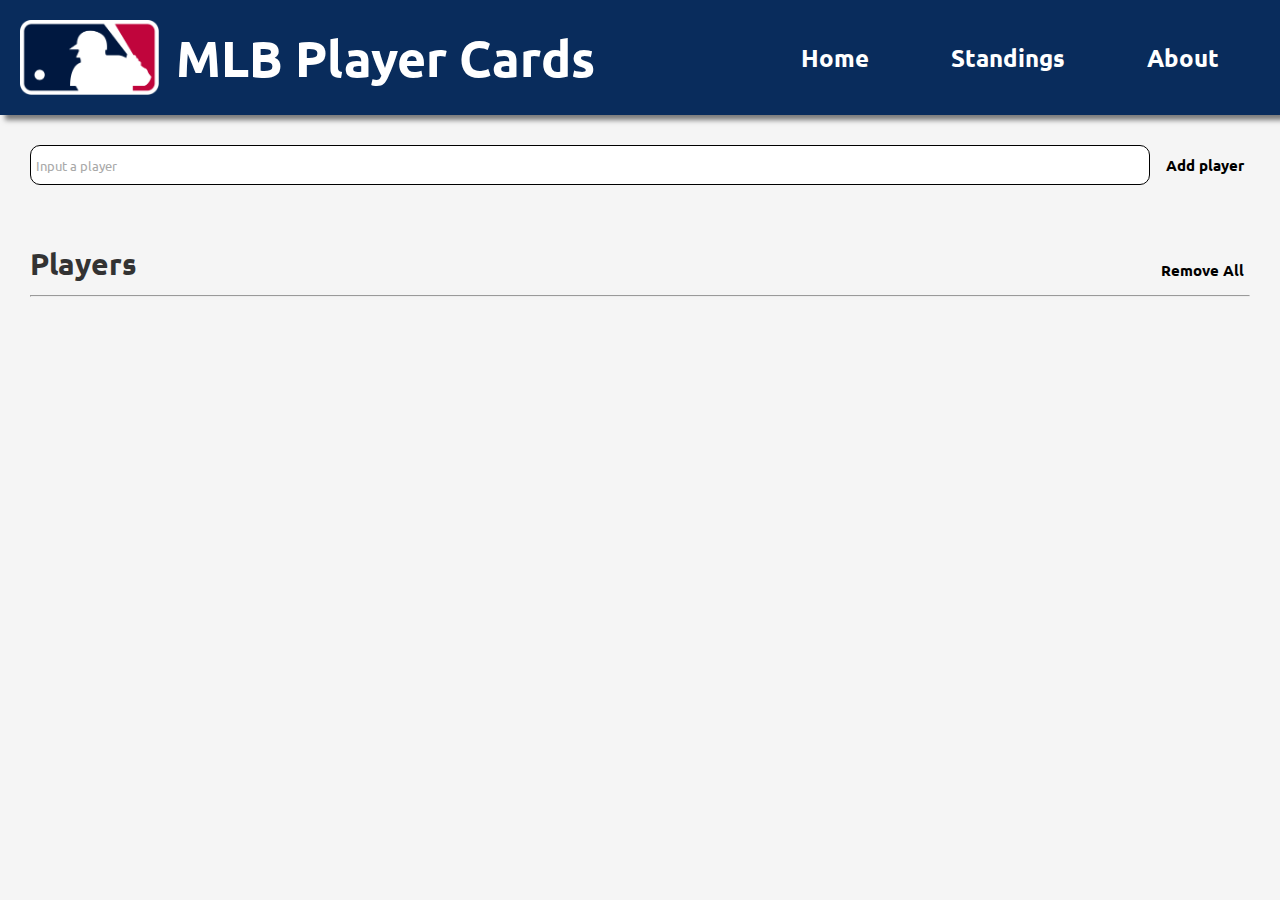
<file: index.html>
<!DOCTYPE html>
<html lang="en">
<head>
    <meta charset="UTF-8">
    <meta http-equiv="X-UA-Compatible" content="IE=edge">
    <meta name="viewport" content="width=device-width, initial-scale=1.0">
    <link rel="stylesheet" href="index.css">
    <link href="https://fonts.googleapis.com/css2?family=Roboto:wght@100&family=Ubuntu&display=swap" rel="stylesheet">
    <title>MLB Player Cards</title>
</head>
<body>
    <header>
        <div class="title">
            <img id="mlb-logo" src="./pictures/Major_League_Baseball_logo.png" alt="MLB Logo">
            <h1>MLB Player Cards</h1>
        </div>
        <div class="nav1">
            <input type="submit" class="nav-el" value="Home" onclick="location.href='index.html';">
            <input type="submit" class="nav-el" value="Standings" onclick="location.href='standings.html';">
            <input type="submit" class="nav-el" value="About">
        </div>
        <!-- <img id="rays-logo" src="./pictures/rays_logo.png" alt="Tampa Bay Rays Logo"> -->
    </header>
    <form id="new-player-form">
        <!-- <label for="playerName">Choose a player:</label> -->
        <input type="text" class="player-input" placeholder="Input a player">
        <input type="submit" class="player-submit" value="Add player">
    </form>
    <main>
        <section class="player-list">
            <div class="list-heading">
                <h2>Players</h2>
                <button class="remove-all">Remove All</button>
            </div>
            <hr>
            <div id="players">

                <!-- <div class="player">

                    <div class="content">
                      <p class="player-name">Joe Random</p>

                      
                      <div class = "stats">
                          <img src="./pictures/blank_headshot.jpeg" alt="player headshot" class="player-img">
                          <div class="stat-box">
                                <p class="fwar">xWOBA</p><br>
                                <p class="fwar-val">.300</p>
                            </div>
                            <div class="stat-box">
                                <p class="xwoba">xWOBA</p><br>
                                <p class="xwoba-pct">.300</p>
                            </div>
                            <div class="stat-box">
                                <p class="oaa">OAA</p><br>
                                <p class="oaa-pct">99</p>
                            </div>
                        </div>
                    </div>
                    <div class="actions">
                        <button class="remove">Remove</button>
                    </div>

                </div> -->

            </div>

        </section>
    </main>
    <script src="main.js"></script>
</body>
</html>
</file>
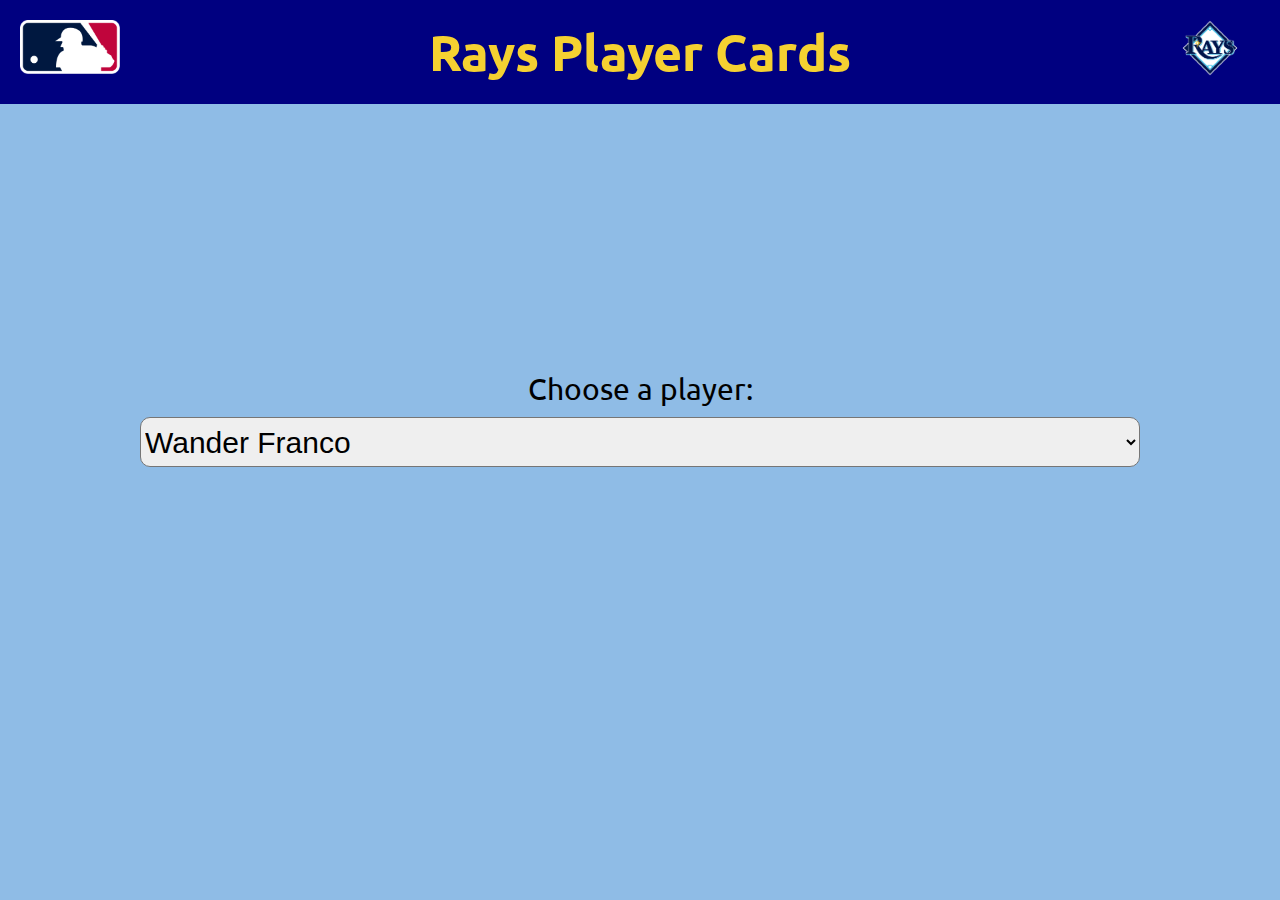
<file: templates/index.html>
<!DOCTYPE html>
<html lang="en">
<head>
    <meta charset="UTF-8">
    <meta http-equiv="X-UA-Compatible" content="IE=edge">
    <meta name="viewport" content="width=device-width, initial-scale=1.0">
    <link rel="stylesheet" href="styles_home.css">
    <link href="https://fonts.googleapis.com/css2?family=Roboto:wght@100&family=Ubuntu&display=swap" rel="stylesheet">
    <title>MLB Player Cards</title>
</head>
<body>
    <header>
        <img id="MLBlogo" src="Major_League_Baseball_logo.png" alt="MLB Logo">
        <img id="RaysLogo" src="rays_logo.png" alt="Tampa Bay Rays Logo">
        <h1 id="heading1">Rays Player Cards</h1>
    </header>
    <form id="playerSelect" action="/player" method="GET">
        <label for="player">Choose a player:</label>
        <select name="players" id="players">
            <option class="playerID" value="WanderFranco">Wander Franco</option>
            <option class="playerID" value="RandyArozarena">Randy Arozarena</option>
            <option class="playerID" value="YandyDiaz">Yandy Diaz</option>
            <option class="playerID" value="BrandonLowe">Brandon Lowe</option>
        </select>
    </form>
</body>
</html>
</file>
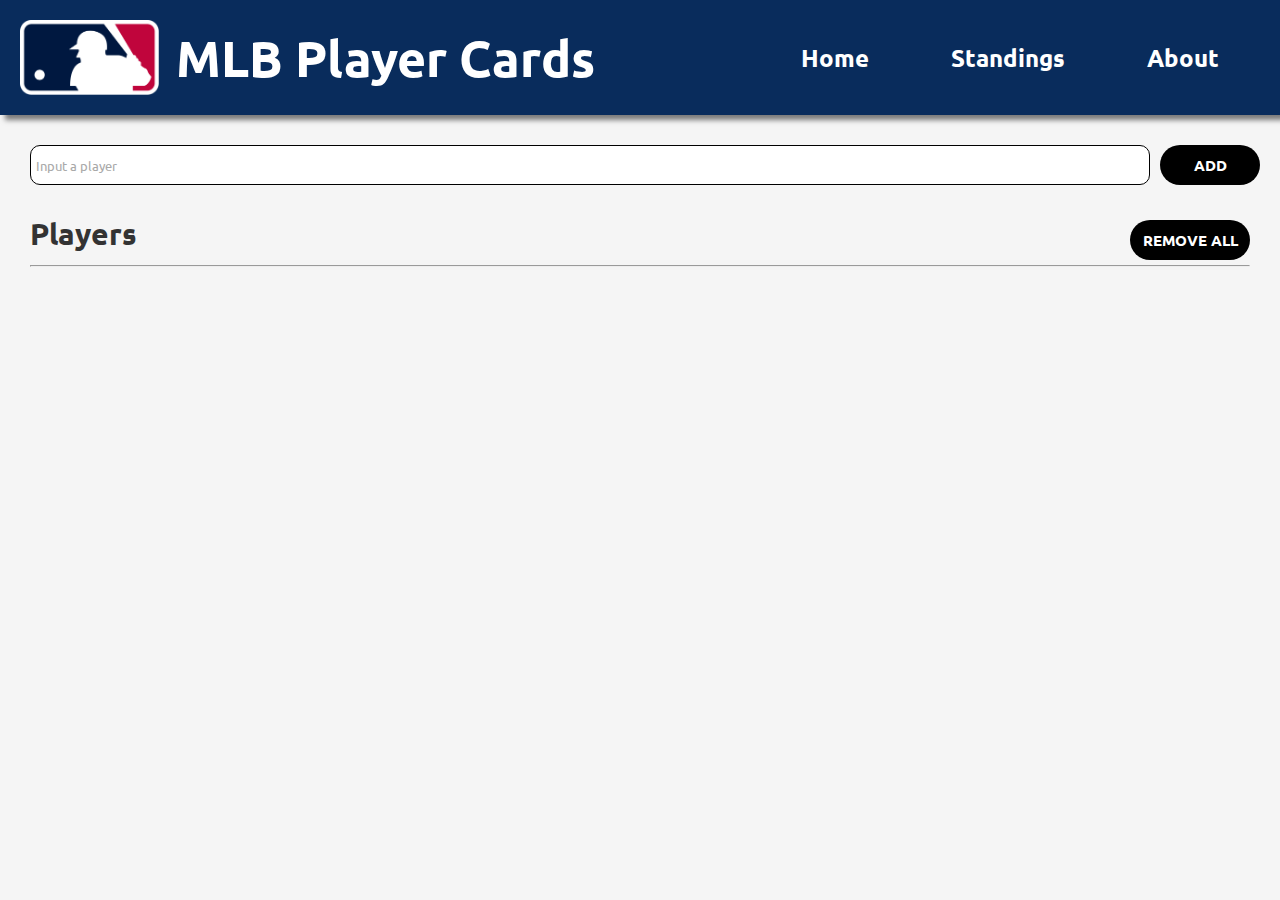
<file: client/html/index.html>
<!DOCTYPE html>
<html lang="en">
  <head>
    <meta charset="UTF-8" />
    <meta http-equiv="X-UA-Compatible" content="IE=edge" />
    <meta name="viewport" content="width=device-width, initial-scale=1.0" />
    <link rel="stylesheet" href="../css/index.css" />
    <link
      href="https://fonts.googleapis.com/css2?family=Roboto:wght@100&family=Ubuntu&display=swap"
      rel="stylesheet"
    />
    <title>MLB Player Cards</title>
  </head>
  <body>
    <header>
      <div class="title">
        <img
          id="mlb-logo"
          src="../pictures/Major_League_Baseball_logo.png"
          alt="MLB Logo"
        />
        <h1>MLB Player Cards</h1>
      </div>
      <div class="nav1">
        <input
          type="submit"
          class="nav-el"
          value="Home"
          onclick="location.href='index.html';"
        />
        <input
          type="submit"
          class="nav-el"
          value="Standings"
          onclick="location.href='standings.html';"
        />
        <input type="submit" class="nav-el" value="About" />
      </div>
      <!-- <img id="rays-logo" src="./pictures/rays_logo.png" alt="Tampa Bay Rays Logo"> -->
    </header>
    <form id="new-player-form">
      <!-- <label for="playerName">Choose a player:</label> -->
      <input type="text" class="player-input" placeholder="Input a player" />
      <input type="submit" class="player-submit" value="ADD" />
    </form>

    <div class="suggestionBox">
    </div>

    <main>
      <section class="player-list">
        <div class="list-heading">
          <h2>Players</h2>
          <button class="remove-all">REMOVE ALL</button>
        </div>
        <hr />
        <div id="players">

          <template id="loading-card-template">
            <div class="player-loading">
              <div class="loading-indicator">
                <img id="loading-img" src="https://upload.wikimedia.org/wikipedia/commons/b/b1/Loading_icon.gif" alt="Loading icon">
                <p>Loading...</p>
              </div>
            </div>
          </template>

          <template id="player-batter-template">
            <div class="player">
              <div class="content">
                <div class="player-bio">
                  <p class="player-name"></p>
                  <img class="player-img" />
                </div>
                <div class="stats">
                  <div class="stat-box" id="fwar"></div>
                  <div class="stat-box" id="wrc"></div>
                  <div class="stat-box" id="xwoba"></div>
                  <div class="stat-box" id="k"></div>
                  <div class="stat-box" id="bb"></div>
                  <div class="stat-box" id="brl"></div>
                  <div class="stat-box" id="oaa"></div>
                  <div class="stat-box" id="sprint"></div>
                </div>
              </div>
              <div class="actions">
                <!-- <button class="remove">Remove</button> -->
              </div>
            </div>
          </template>

          <template id="player-pitcher-template">
            <div class="player">
              <div class="content">
                <div class="player-bio">
                  <p class="player-name"></p>
                  <img class="player-img" />
                </div>
                <div class="stats">
                  <div class="stat-box" id="fwar"></div>
                  <div class="stat-box" id="k9"></div>
                  <div class="stat-box" id="bb9"></div>
                  <div class="stat-box" id="fip"></div>
                  <div class="stat-box" id="gb"></div>
                  <div class="stat-box" id="siera"></div>
                  <div class="stat-box" id="kbb"></div>
                  <div class="stat-box" id="csw"></div>
                </div>
              </div>
              <div class="actions">
                <!-- <button class="remove">Remove</button> -->
              </div>
            </div>
          </template>


        </div>
      </section>
    </main>
    <script type="module" src="../js/index/main.js"></script>
  </body>
</html>
</file>
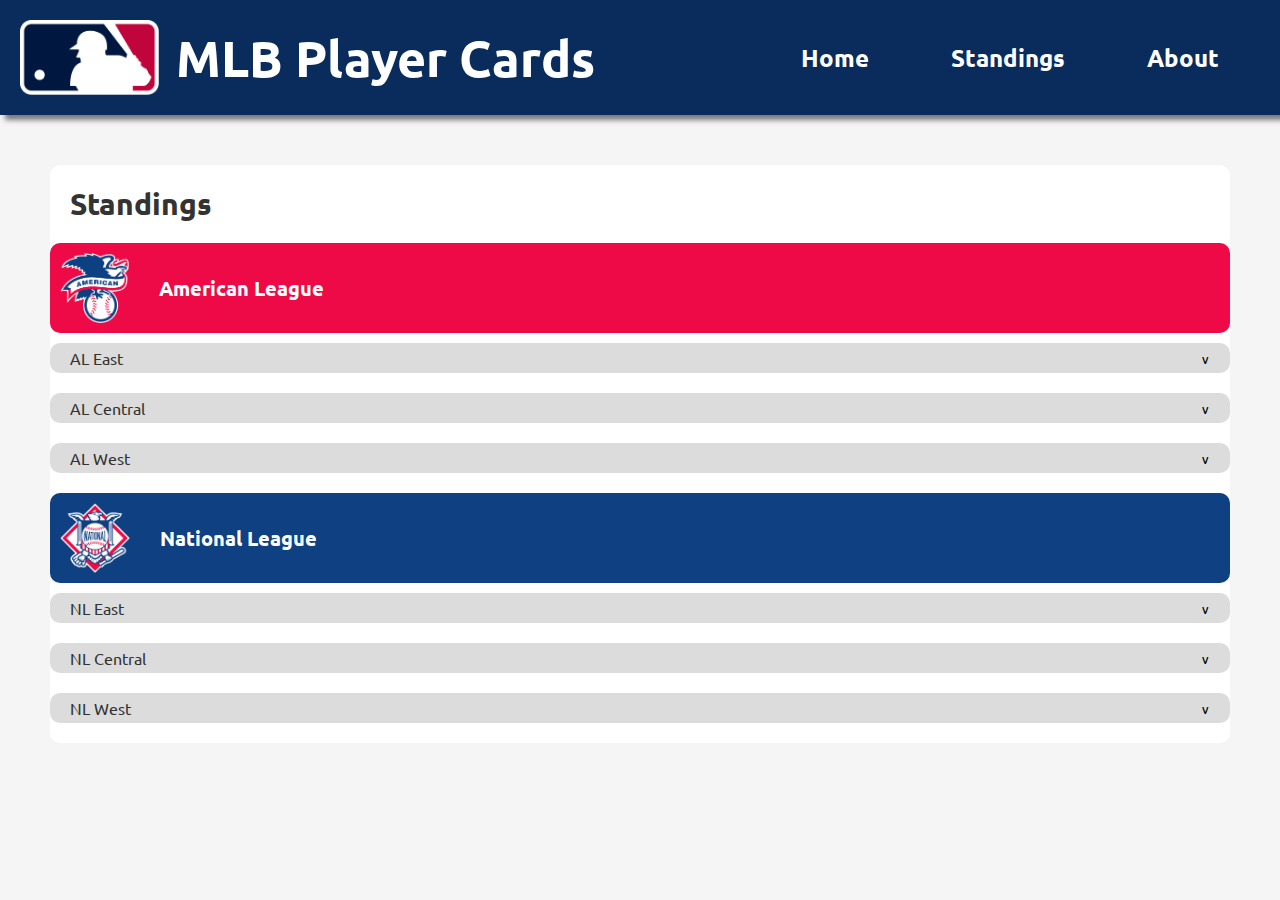
<file: standings.html>
<!DOCTYPE html>
<html lang="en">
<head>
    <meta charset="UTF-8">
    <meta http-equiv="X-UA-Compatible" content="IE=edge">
    <meta name="viewport" content="width=device-width, initial-scale=1.0">
    <link rel="stylesheet" href="standings.css">
    <link href="https://fonts.googleapis.com/css2?family=Roboto:wght@100&family=Ubuntu&display=swap" rel="stylesheet">
    <title>MLB Standings</title>
</head>
<body>
    <header>
        <div class="title">
            <img id="mlb-logo" src="./pictures/Major_League_Baseball_logo.png" alt="MLB Logo">
            <h1>MLB Player Cards</h1>
        </div>
        <div class="nav1">
            <input type="submit" class="nav-el" value="Home" onclick="location.href='index.html';">
            <input type="submit" class="nav-el" value="Standings" onclick="location.href='standings.html';">
            <input type="submit" class="nav-el" value="About">
        </div>
    </header>
    <div class="chart">
        <p class="chart-head">Standings</p>
        <div class="al-heading">
            <img id="al-logo" src="./pictures/al_logo.png" alt="American League Logo">
            <p>American League</p>
        </div>

        <div class="division-head">
            <p>AL East</p>
            <button class="ale-drop">v</button>
        </div>
        <table class="division-table" id="ale-table">
            <thead class="ale-head"></thead>
            <tbody class="ale-body"></tbody>
        </table>

        <div class="division-head">
            <p>AL Central</p>
            <button class="alc-drop">v</button>
        </div>
        <table class="division-table" id="alc-table">
            <thead class="alc-head"></thead>
            <tbody class="alc-body"></tbody>
        </table>

        <div class="division-head">
            <p>AL West</p>
            <button class="alw-drop">v</button>
        </div>
        <table class="division-table" id="alw-table">
            <thead class="alw-head"></thead>
            <tbody class="alw-body"></tbody>
        </table>

        <div class="nl-heading">
            <img id="nl-logo" src="./pictures/nl_logo.png" alt="National League Logo">
            <p>National League</p>
        </div>

        <div class="division-head">
            <p>NL East</p>
            <button class="nle-drop">v</button>
        </div>
        <table class="division-table" id="nle-table">
            <thead class="nle-head"></thead>
            <tbody class="nle-body"></tbody>
        </table>

        <div class="division-head">
            <p>NL Central</p>
            <button class="nlc-drop">v</button>
        </div>
        <table class="division-table" id="nlc-table">
            <thead class="nlc-head"></thead>
            <tbody class="nlc-body"></tbody>
        </table>

        <div class="division-head">
            <p>NL West</p>
            <button class="nlw-drop">v</button>
        </div>
        <table class="division-table" id="nlw-table">
            <thead class="nlw-head"></thead>
            <tbody class="nlw-body"></tbody>
        </table>

    </div>
    <script src="standings.js"></script>
</body>
</html>
</file>
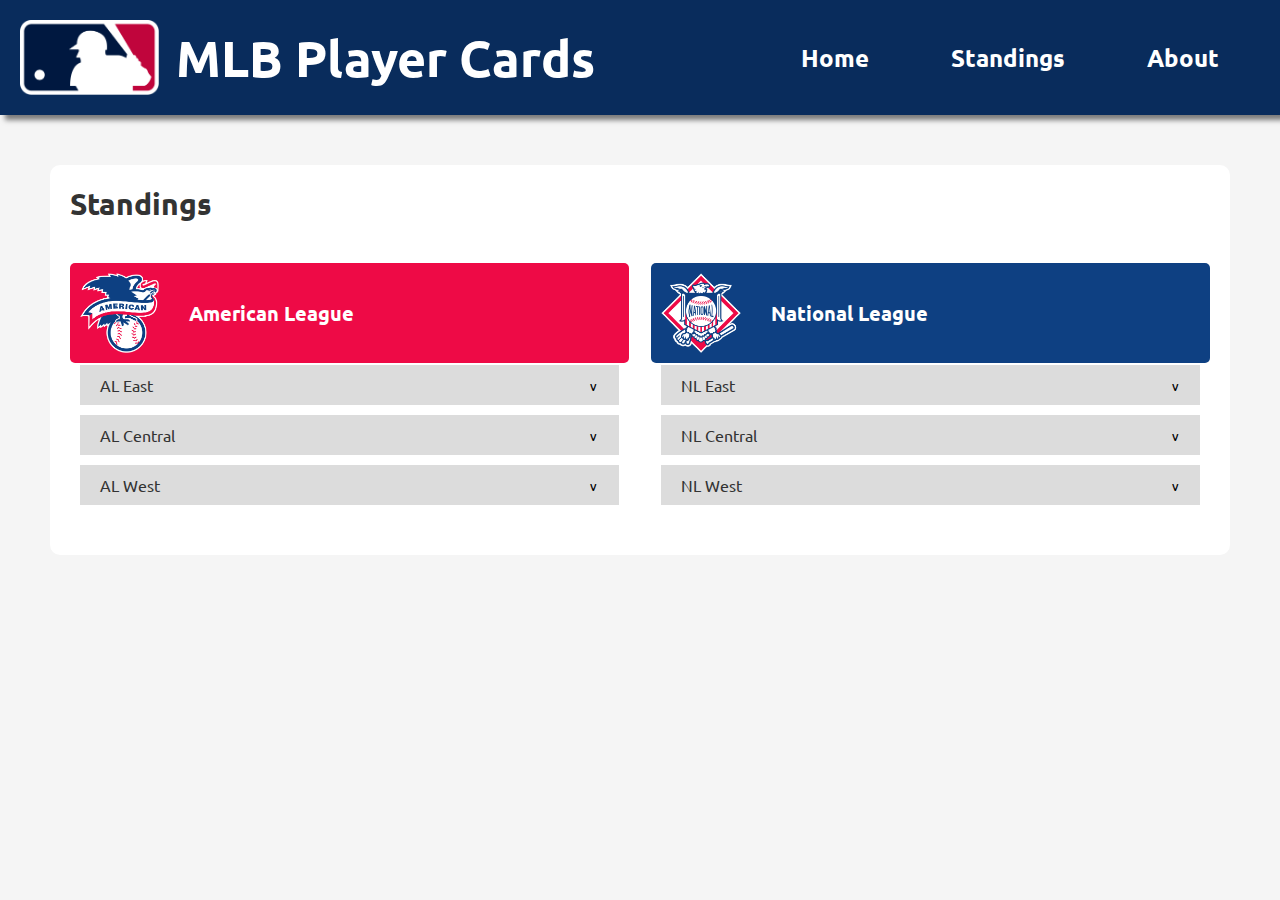
<file: client/html/standings.html>
<!DOCTYPE html>
<html lang="en">
<head>
    <meta charset="UTF-8">
    <meta http-equiv="X-UA-Compatible" content="IE=edge">
    <meta name="viewport" content="width=device-width, initial-scale=1.0">
    <link rel="stylesheet" href="../css/standings.css">
    <link href="https://fonts.googleapis.com/css2?family=Roboto:wght@100&family=Ubuntu&display=swap" rel="stylesheet">
    <title>MLB Standings</title>
</head>
<body>
    <header>
        <div class="title">
            <img id="mlb-logo" src="../pictures/Major_League_Baseball_logo.png" alt="MLB Logo">
            <h1>MLB Player Cards</h1>
        </div>
        <div class="nav1">
            <input type="submit" class="nav-el" value="Home" onclick="location.href='index.html';">
            <input type="submit" class="nav-el" value="Standings" onclick="location.href='standings.html';">
            <input type="submit" class="nav-el" value="About">
        </div>
    </header>
    <div class="chart">
        <p class="chart-head">Standings</p>
        <div class="leagues">

            <div class="league-chart">
    
                <div class="al-heading">
                    <img id="al-logo" src="../pictures/al_logo.png" alt="American League Logo">
                    <p>American League</p>
                </div>
        
                <div class="division-head">
                    <p>AL East</p>
                    <button class="ale-drop">v</button>
                </div>
                <table class="division-table" id="ale-table">
                    <thead class="ale-head"></thead>
                    <tbody class="ale-body"></tbody>
                </table>
        
                <div class="division-head">
                    <p>AL Central</p>
                    <button class="alc-drop">v</button>
                </div>
                <table class="division-table" id="alc-table">
                    <thead class="alc-head"></thead>
                    <tbody class="alc-body"></tbody>
                </table>
        
                <div class="division-head">
                    <p>AL West</p>
                    <button class="alw-drop">v</button>
                </div>
                <table class="division-table" id="alw-table">
                    <thead class="alw-head"></thead>
                    <tbody class="alw-body"></tbody>
                </table>
    
            </div>
    
            <div class="league-chart">
    
                <div class="nl-heading">
                    <img id="nl-logo" src="../pictures/nl_logo.png" alt="National League Logo">
                    <p>National League</p>
                </div>
        
                <div class="division-head">
                    <p>NL East</p>
                    <button class="nle-drop">v</button>
                </div>
                <table class="division-table" id="nle-table">
                    <thead class="nle-head"></thead>
                    <tbody class="nle-body"></tbody>
                </table>
        
                <div class="division-head">
                    <p>NL Central</p>
                    <button class="nlc-drop">v</button>
                </div>
                <table class="division-table" id="nlc-table">
                    <thead class="nlc-head"></thead>
                    <tbody class="nlc-body"></tbody>
                </table>
        
                <div class="division-head">
                    <p>NL West</p>
                    <button class="nlw-drop">v</button>
                </div>
                <table class="division-table" id="nlw-table">
                    <thead class="nlw-head"></thead>
                    <tbody class="nlw-body"></tbody>
                </table>
    
            </div>
            
        </div>

    </div>
    <script type="module" src="../js/standings/standings.js"></script>
</body>
</html>
</file>
<file: index.css>
:root{
    --navy: #092C5C;
    --sunglow: #F5D131;
    --lightblue: #8FBCE6;
}

* {
    box-sizing: border-box;
    margin: 0;
    font-family: "Ubuntu", sans-serif;
}

body{
    display: flex;
    flex-direction: column;
    min-height: 100vh;
    background-color: #f5f5f5;
    color: rgb(51, 51, 51)
}

header{
    text-align: center;
    background-color: #092C5C;
    margin-top: 0px;
    padding: 20px;
    box-shadow: 5px 5px 5px rgba(0, 0, 0, 0.5);
    display: flex;
    justify-content: space-between;
}

.title {
    display: flex;
    justify-content: space-between;
    width: 575px;
    align-items: center;
}

.nav1 {
    display: flex;
    justify-content: space-around;
    width: 500px;
    align-items: center;
}

.nav1 .nav-el {
    color: #FFF;
    font-weight: 700;
    font-size: 1.5em;
}

.nav-el:hover {
    text-decoration: underline;
    cursor: pointer;
    transform: scale(1.1);
}

.nav-el:active {
    color: darkgrey;
}

#mlb-logo {
    height: 75px;
    width: auto;
}

#rays-logo {
    height: 100px;
    width: auto;
}

header h1 {
    font-size: 50px;
    margin: 0px;
    font-family: "Ubuntu";
    color: #fff;
}

#new-player-form {
    display: flex;
    padding: 20px;
}

input, button {
    appearance: none;
    border: none;
    outline: none;
    background: none;
}

.player-input {
    flex: 1 1 0%;
    padding: 5px;
    border: 1px solid #000;
    border-radius: 10px;
    border-color: black;
    background-color: #fff;
    /* margin: 20px; */
    margin: 10px;
    margin-right: 10px;
    height: 40px;
}

.player-input::placeholder {
    color: darkgray;
}

.player-submit {
    cursor: pointer;
    margin-right: 10px;
    font-weight: 700;
    /* height: 40px; */
    /* margin-top: 10px; */
    font-size: 15px;
}

.player-submit:hover {
    opacity: .8;
}

.player-submit:active {
    opacity: .6;
}

main {
    flex: 1 1 0%;
    padding: 20px;
}

.player-list {
    padding: 10px;
    text-align: center;
}

.player-list h2 {
    font-size: 30px;
    margin: 0px;
    font-family: "Ubuntu";
    /* margin-bottom: 15px; */
}

#players {
    padding-top: 10px;
}

#players .player {
    display: flex;
    justify-content: space-between;
    background-color: #fff;
    padding: 10px;
    border-radius: 10px;
    margin-bottom: 10px;
}

.player {
    box-shadow: 5px 5px 5px rgba(0, 0, 0, 0.5);
}

#players .player .content {
    color: #000;
}

#players .player .content .player-name {
    font-size: 20px;
    display: block;
    transition: .4s;
    text-align: center;
}

.player-img {
    width: 100px;
    height: auto;
    padding: 15px;
}

#players .player .actions {
    display: flex;
    margin: 0 -5px;
}

.player .actions .remove {
    cursor: pointer;
    margin: 0 -5px;
    font-weight: 700;
    text-transform: uppercase;
    transition: .4s;
}

.remove:hover {
    color: red;
}

.player .actions button:hover {
    opacity: .8;
}

.player .actions button:active {
    opacity: .6;
}

.content {
    color: #000;
}

.stats {
    display: flex;
    flex-direction: row;
    text-align: center;
    align-items: center;
}

.stat-box {
    width: 100px;
    height: 100px;
    border: 1px solid #000;
    padding: 20px;
    margin: 20px;
}

.list-heading {
    display: flex;
    justify-content: space-between;
    height: 50px;
}

.remove-all {
    cursor: pointer;
    font-weight: 700;
    font-size: 15px;
}

.remove-all:hover {
    color: red;
}

/* .player .actions .percentiles {
    cursor: pointer;
    margin: 0 -5px;
    font-weight: 700;
    text-transform: uppercase;
    transition: .4s;
} */



/* #mlb-logo{
    width: 100px;
    height: auto;
    float: left;
}

#rays-logo{
    width: 100px;
    height: auto;
    float: right;
}



/* .player-select{
    display: flex;
    flex-direction: column;
    align-items: center;
    justify-content: center;
    height: 50vh;
    font-family: "Ubuntu";
}

body{
    background-color: #8FBCE6;
    margin: 0px
}

.player-name{
    height: 50px;
    width: 500px;
    font-size: 30px;
    border-radius: 10px;
}

.player-submit{

}

.playerID{
    font-size: 30px;
}

label{
    font-size: 30px;
    margin-bottom: 10px;
} */
</file>
<file: templates/styles_home.css>
#MLBlogo{
    width: 100px;
    height: auto;
    float: left;
}

#heading1{
    color: #F5D131;
    font-size: 50px;
    margin: 0px;
    font-family: "Ubuntu";
}

header{
    text-align: center;
    background-color: navy;
    margin-top: 0px;
    padding: 20px;
}

#RaysLogo{
    width: 100px;
    height: auto;
    float: right;
}

#playerSelect{
    display: flex;
    flex-direction: column;
    align-items: center;
    justify-content: center;
    height: 70vh;
    font-family: "Ubuntu";
}

body{
    background-color: #8FBCE6;
    margin: 0px
}

#players{
    height: 50px;
    width: 1000px;
    font-size: 30px;
    border-radius: 10px;

}

.playerID{
    font-size: 30px;
}

label{
    font-size: 30px;
    margin-bottom: 10px;
}
</file>
<file: client/css/index.css>
:root{
    --navy: #092C5C;
    --sunglow: #F5D131;
    --lightblue: #8FBCE6;
}

* {
    box-sizing: border-box;
    margin: 0;
    font-family: "Ubuntu", sans-serif;
}

body{
    display: flex;
    flex-direction: column;
    min-height: 100vh;
    background-color: #f5f5f5;
    color: rgb(51, 51, 51)
}

header{
    text-align: center;
    background-color: #092C5C;
    margin-top: 0px;
    padding: 20px;
    box-shadow: 5px 5px 5px rgba(0, 0, 0, 0.5);
    display: flex;
    justify-content: space-between;
}

.title {
    display: flex;
    justify-content: space-between;
    width: 575px;
    align-items: center;
}

.nav1 {
    display: flex;
    justify-content: space-around;
    width: 500px;
    align-items: center;
}

.nav1 .nav-el {
    color: #FFF;
    font-weight: 700;
    font-size: 1.5em;
}

.nav-el {
    text-decoration: none;
}

.nav-el {
    transition: text-decoration 0.3s ease;
}

.nav-el:hover {
    text-decoration: underline;
    cursor: pointer;
    /* transform: scale(1.1); */
}

.nav-el:active {
    color: darkgrey;
}

#mlb-logo {
    height: 75px;
    width: auto;
}

header h1 {
    font-size: 50px;
    margin: 0px;
    font-family: "Ubuntu";
    color: #fff;
}

#new-player-form {
    display: flex;
    padding: 20px 20px 0px 20px;
}

input, button {
    appearance: none;
    border: none;
    outline: none;
    background: none;
}

.player-input {
    flex: 1 1 0%;
    padding: 5px;
    border: 1px solid #000;
    border-radius: 10px;
    border-color: black;
    background-color: #fff;
    /* margin: 20px; */
    margin: 10px 10px 0px 10px;
    /* margin-right: 10px; */
    height: 40px;
}

.player-input::placeholder {
    color: darkgray;
}

.player-submit {
    cursor: pointer;
    color: #FFF;
    font-weight: 700;
    font-size: 15px;
    /* background-color: #46E312; */
    background-color: #000;
    border-radius: 20px;
    height: 40px;
    margin: 10px 0px 10px 0px;
    width: 100px;
    transition: background-color 0.2s ease, border-color 0.2s ease;
}

.player-submit:hover {
    /* color: #46E312; */
    color: #000;
    border-width: 2px;
    /* border-color: #46E312; */
    border-color: #000;
    background-color: #FFF;
    border-style: solid;
}

.player-submit:active {
    opacity: .7;
}

main {
    flex: 1 1 0%;
    padding: 20px;
}

.player-list {
    padding: 10px;
    text-align: center;
}

.player-list h2 {
    font-size: 30px;
    margin: 0px;
    font-family: "Ubuntu";
    /* margin-bottom: 15px; */
}

#players {
    padding-top: 10px;
}

#players .player {
    display: flex;
    justify-content: space-between;
    background-color: #fff;
    padding: 10px;
    border-radius: 10px;
    margin-bottom: 10px;
}

.player {
    box-shadow: 5px 5px 5px rgba(0, 0, 0, 0.5);
}

#players .player .content {
    color: #000;
}

.content {
    display: flex;
}

#players .player .content .player-name {
    font-size: 20px;
    display: block;
    transition: .4s;
    text-align: center;
}

.player-img {
    width: 100px;
    height: auto;
    padding: 15px;
}

#players .player .actions {
    display: flex;
    margin: 0 -5px;
}

.player .actions .remove {
    cursor: pointer;
    margin: 0 -5px;
    font-weight: 700;
    text-transform: uppercase;
    transition: .4s;
}

.remove:hover {
    color: red;
}

.player .actions button:hover {
    opacity: .8;
}

.player .actions button:active {
    opacity: .6;
}

.content {
    color: #000;
}

.stats {
    display: flex;
    flex-direction: row;
    text-align: center;
    align-items: center;
}

.stat-box {
    width: 100px;
    height: 100px;
    border: 1px solid #000;
    padding: 20px;
    margin: 20px;
}

.list-heading {
    display: flex;
    justify-content: space-between;
    height: 50px;
}

.remove-all {
    cursor: pointer;
    color: #FFF;
    font-weight: 700;
    font-size: 15px;
    /* background-color: red; */
    background-color: #000;
    border-radius: 20px;
    height: 40px;
    width: 120px;
    margin: 5px 0px 5px 0px;
    transition: background-color 0.2s ease, border-color 0.2s ease;
}

.remove-all:hover {
    /* color: red; */
    color: #000;
    background-color: #FFF;
    /* border-color: red; */
    border-color: #000;
    border-width: 2px;
    border-style: solid;
}

.remove-all:active {
    opacity: .7;
}

.player-loading {
    background-color: #fff;
    border: 1px solid #ddd;
    border-radius: 5px;
    padding: 10px;
}
  
  /* Style for the loading indicator */
.loading-indicator {
/* Add any styles for the loading indicator, e.g., spinner or loading text */
align-items: center;
justify-content: center;
height: 120px;
}

#loading-img {
    width: auto;
    height: 80px;
}

.suggestionBox {
    /* padding: 0px 20px 0px 20px; */
    margin: -10px 135px 0px 35px;
}

.suggestionItem {
    display: flex;
    background-color: #FFF;
    height: 30px;
    align-items: center;
    text-align: center;
    padding: 5px;
    border-style: solid;
    border-width: 0px 1px 1px 1px;
    border-color: black;
}

.suggestionItem:hover {
    background-color: #8FBCE6;
    cursor: pointer;
}

.player-bio {
    width: 150px;
}
</file>
<file: standings.css>
:root{
    --navy: #092C5C;
    --sunglow: #F5D131;
    --lightblue: #8FBCE6;
}

* {
    box-sizing: border-box;
    margin: 0;
    font-family: "Ubuntu", sans-serif;
}

body{
    display: flex;
    flex-direction: column;
    min-height: 100vh;
    background-color: #f5f5f5;
    color: rgb(51, 51, 51)
}

header{
    text-align: center;
    background-color: #092C5C;
    margin-top: 0px;
    padding: 20px;
    box-shadow: 5px 5px 5px rgba(0, 0, 0, 0.5);
    display: flex;
    justify-content: space-between;
}

.title {
    display: flex;
    justify-content: space-between;
    width: 575px;
    align-items: center;
}

.nav1 {
    display: flex;
    justify-content: space-around;
    width: 500px;
    align-items: center;
}

.nav1 .nav-el {
    color: #FFF;
    font-weight: 700;
    font-size: 1.5em;
}

.nav-el:hover {
    text-decoration: underline;
    cursor: pointer;
    transform: scale(1.2);
}

.nav-el:active {
    color: darkgrey;
}

input, button {
    appearance: none;
    border: none;
    outline: none;
    background: none;
}

#mlb-logo {
    height: 75px;
    width: auto;
}

#rays-logo {
    height: 100px;
    width: auto;
}

header h1 {
    font-size: 50px;
    margin: 0px;
    font-family: "Ubuntu";
    color: #fff;
}

.chart {
    margin-left: 50px;
    margin-right: 50px;
    margin-top: 50px;
    text-align: left;
    background-color: #fff;
    border-radius: 10px;
}

.chart-head {
    font-family: "Ubuntu";
    font-weight: 700;
    font-size: 30px;
    padding: 20px;
}

.al-heading {
    display: flex;
    height: 90px;
    background-color: #EE0A46;
    border-radius: 10px;
    margin-bottom: 10px;
}

#al-logo {
    height: 70px;
    width: auto;
    margin: 10px;
}

.al-heading p {
    color: #fff;
    font-family: "Ubuntu";
    font-weight: 700;
    font-size: 20px;
    margin-top: auto;
    margin-bottom: auto;
    margin-left: 20px;
}

.nl-heading {
    display: flex;
    height: 90px;
    background-color: #0E4082;
    border-radius: 10px;
    margin-bottom: 10px;
}

#nl-logo {
    height: 70px;
    width: auto;
    margin: 10px;
}

.nl-heading p {
    color: #fff;
    font-family: "Ubuntu";
    font-weight: 700;
    font-size: 20px;
    margin-top: auto;
    margin-bottom: auto;
    margin-left: 20px;
}

.division-head {
    background-color: #DCDCDC;
    display: flex;
    justify-content: space-between;
    height: 30px;
    padding-left: 20px;
    margin-bottom: 10px;
    border-radius: 10px;
}

.division-head button {
    height: auto;
    width: 50px;
}

.division-head p{
    margin-top: auto;
    margin-bottom: auto;
}

.division-table {
    padding-bottom: 10px;
}

.division-table th {
    padding-left: 20px;
}

.division-table td {
    padding-left: 20px;
}

.chart button {
    cursor: pointer;
}
</file>
<file: client/css/standings.css>
:root{
    --navy: #092C5C;
    --sunglow: #F5D131;
    --lightblue: #8FBCE6;
}

* {
    box-sizing: border-box;
    margin: 0;
    font-family: "Ubuntu", sans-serif;
}

body{
    display: flex;
    flex-direction: column;
    min-height: 100vh;
    background-color: #f5f5f5;
    color: rgb(51, 51, 51)
}

header{
    text-align: center;
    background-color: #092C5C;
    margin-top: 0px;
    padding: 20px;
    box-shadow: 5px 5px 5px rgba(0, 0, 0, 0.5);
    display: flex;
    justify-content: space-between;
}

.title {
    display: flex;
    justify-content: space-between;
    width: 575px;
    align-items: center;
}

.nav1 {
    display: flex;
    justify-content: space-around;
    width: 500px;
    align-items: center;
}

.nav1 .nav-el {
    color: #FFF;
    font-weight: 700;
    font-size: 1.5em;
}

.nav-el:hover {
    text-decoration: underline;
    cursor: pointer;
    /* transform: scale(1.2); */
}

.nav-el:active {
    color: darkgrey;
}

input, button {
    appearance: none;
    border: none;
    outline: none;
    background: none;
}

#mlb-logo {
    height: 75px;
    width: auto;
}

header h1 {
    font-size: 50px;
    margin: 0px;
    font-family: "Ubuntu";
    color: #fff;
}

.chart {
    margin-left: 50px;
    margin-right: 50px;
    margin-top: 50px;
    text-align: left;
    background-color: #fff;
    border-radius: 10px;
}

.chart-head {
    font-family: "Ubuntu";
    font-weight: 700;
    font-size: 30px;
    padding: 20px;
}

.leagues {
    display: flex;
    margin: 20px;
    justify-content: space-between;
}

.league-chart{
    margin-bottom: 20px;
    width: 49%;
}

.al-heading {
    display: flex;
    height: 100px;
    background-color: #EE0A46;
    border-radius: 5px;
    margin-bottom: 2px;
}

.nl-heading {
    display: flex;
    height: 100px;
    background-color: #0E4082;
    border-radius: 5px;
    margin-bottom: 2px;
}

#al-logo {
    height: 80px;
    width: auto;
    margin: 10px;
}

#nl-logo {
    height: 80px;
    width: auto;
    margin: 10px;
}

.al-heading p {
    color: #fff;
    font-family: "Ubuntu";
    font-weight: 700;
    font-size: 20px;
    margin-top: auto;
    margin-bottom: auto;
    margin-left: 20px;
}

.nl-heading p {
    color: #fff;
    font-family: "Ubuntu";
    font-weight: 700;
    font-size: 20px;
    margin-top: auto;
    margin-bottom: auto;
    margin-left: 20px;
}

.division-head {
    background-color: #DCDCDC;
    display: flex;
    justify-content: space-between;
    height: 40px;
    margin: 0px 10px 0px 10px;
    padding-left: 20px;
    /* border: 1px solid #000; */
}

.division-head button {
    height: auto;
    width: 50px;
}

.division-head p{
    margin-top: auto;
    margin-bottom: auto;
}

.division-table {
    margin-bottom: 10px;
}
.division-table th {
    padding-left: 20px;
    /* height: 20px; */
}

.division-table td {
    padding-left: 20px;
    /* height: 20px; */
}

.chart button {
    cursor: pointer;
}
</file>
